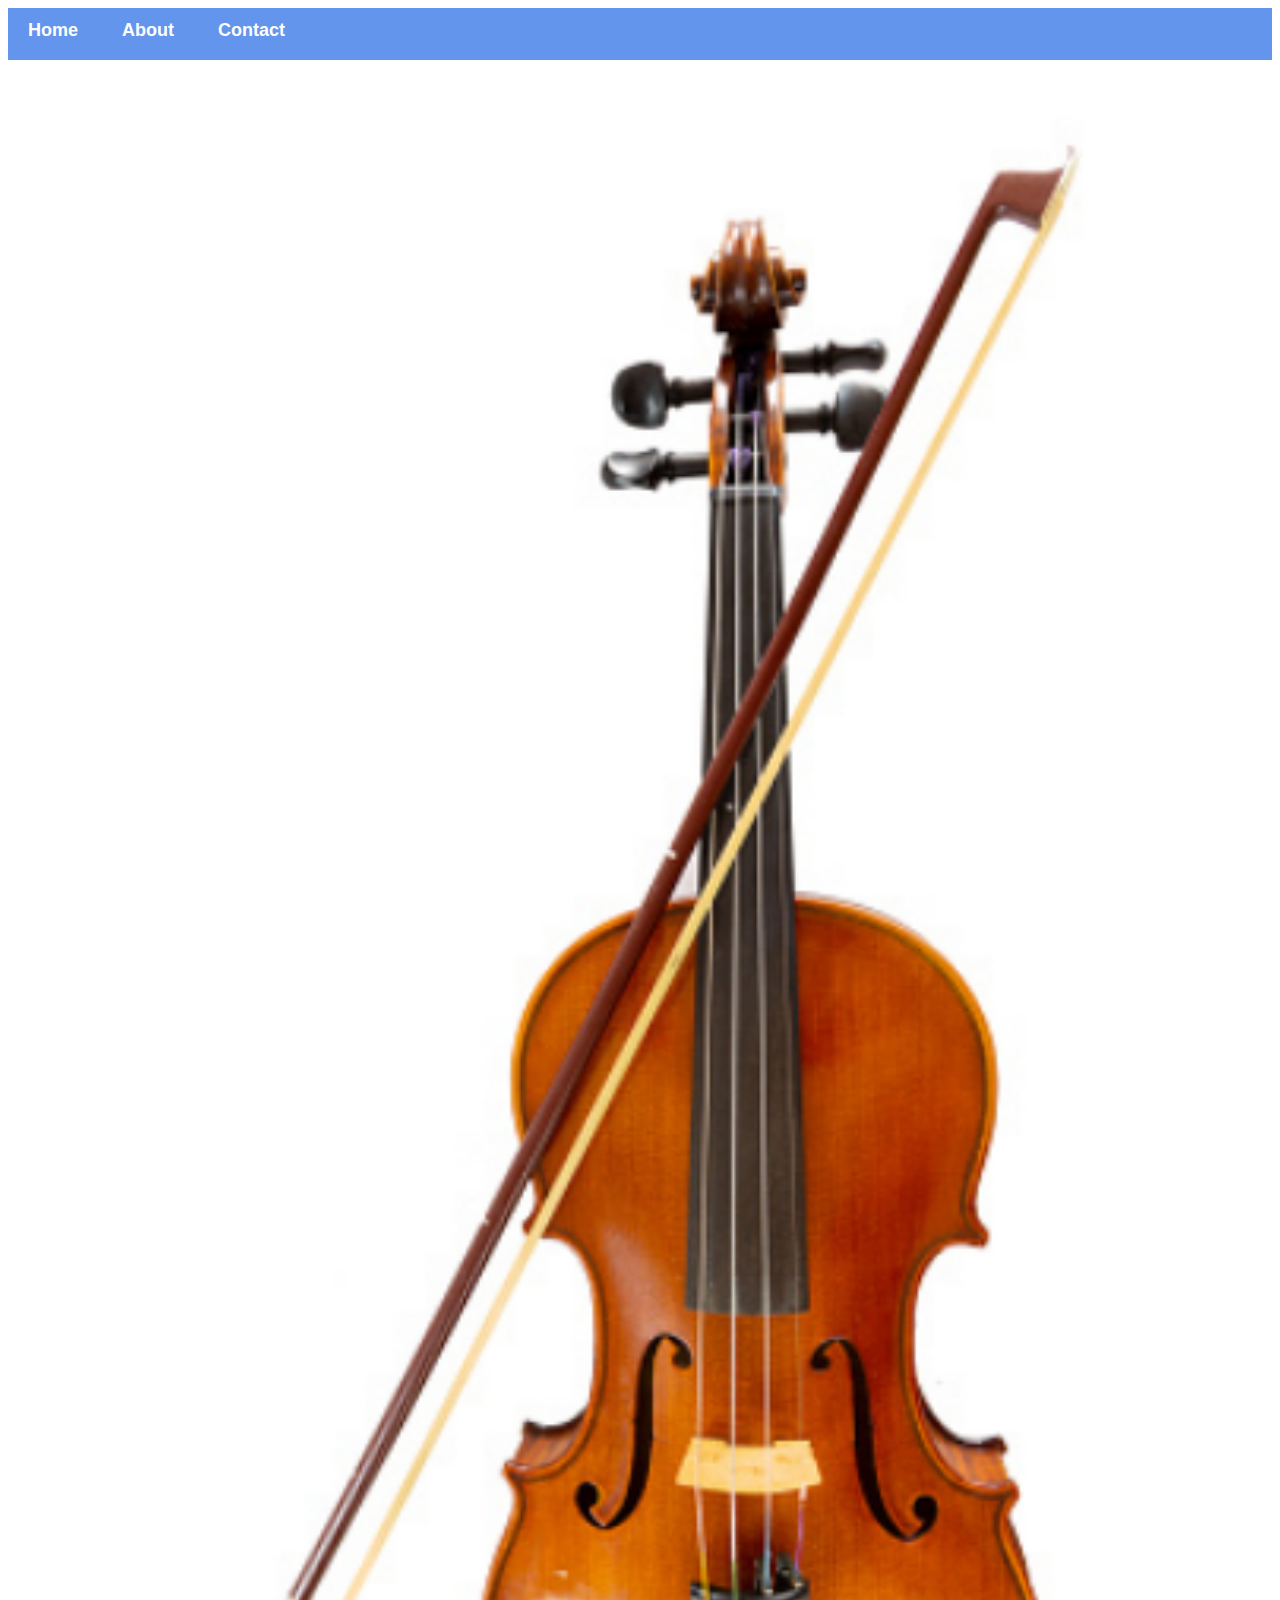
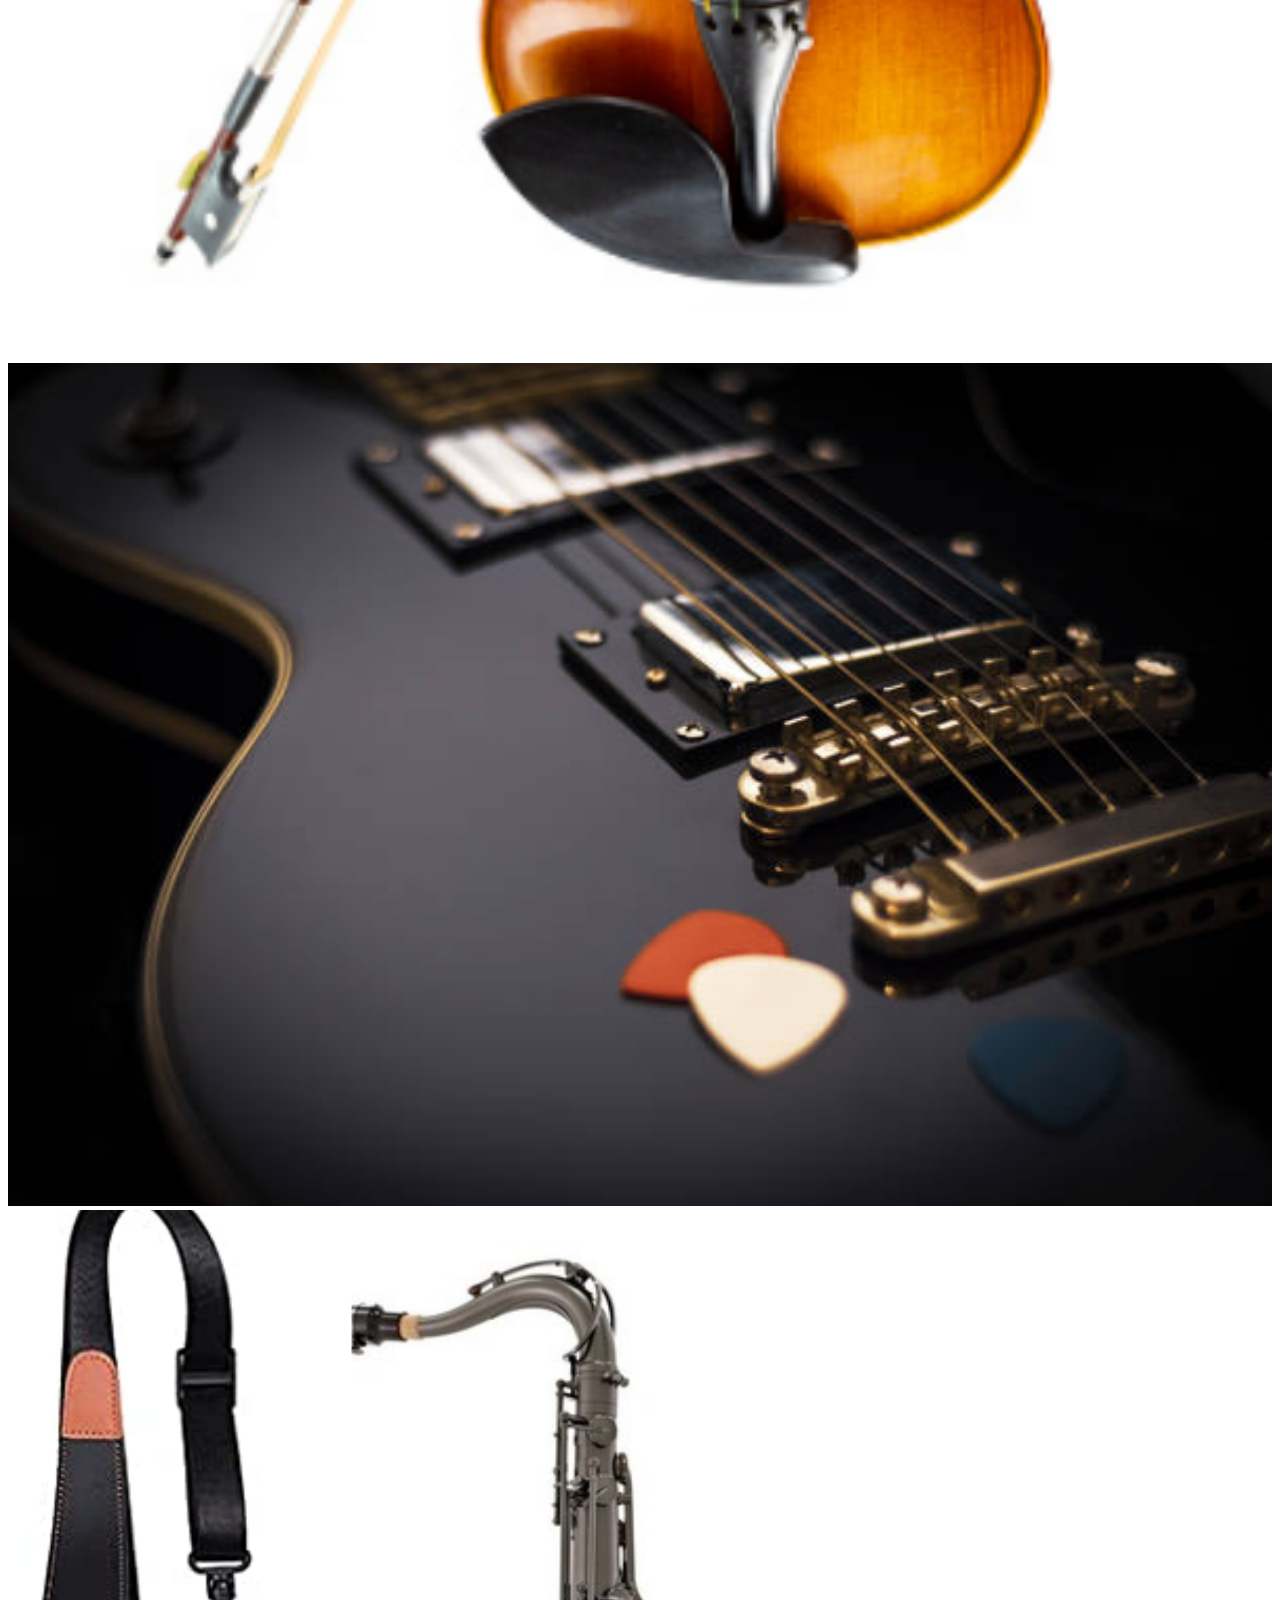
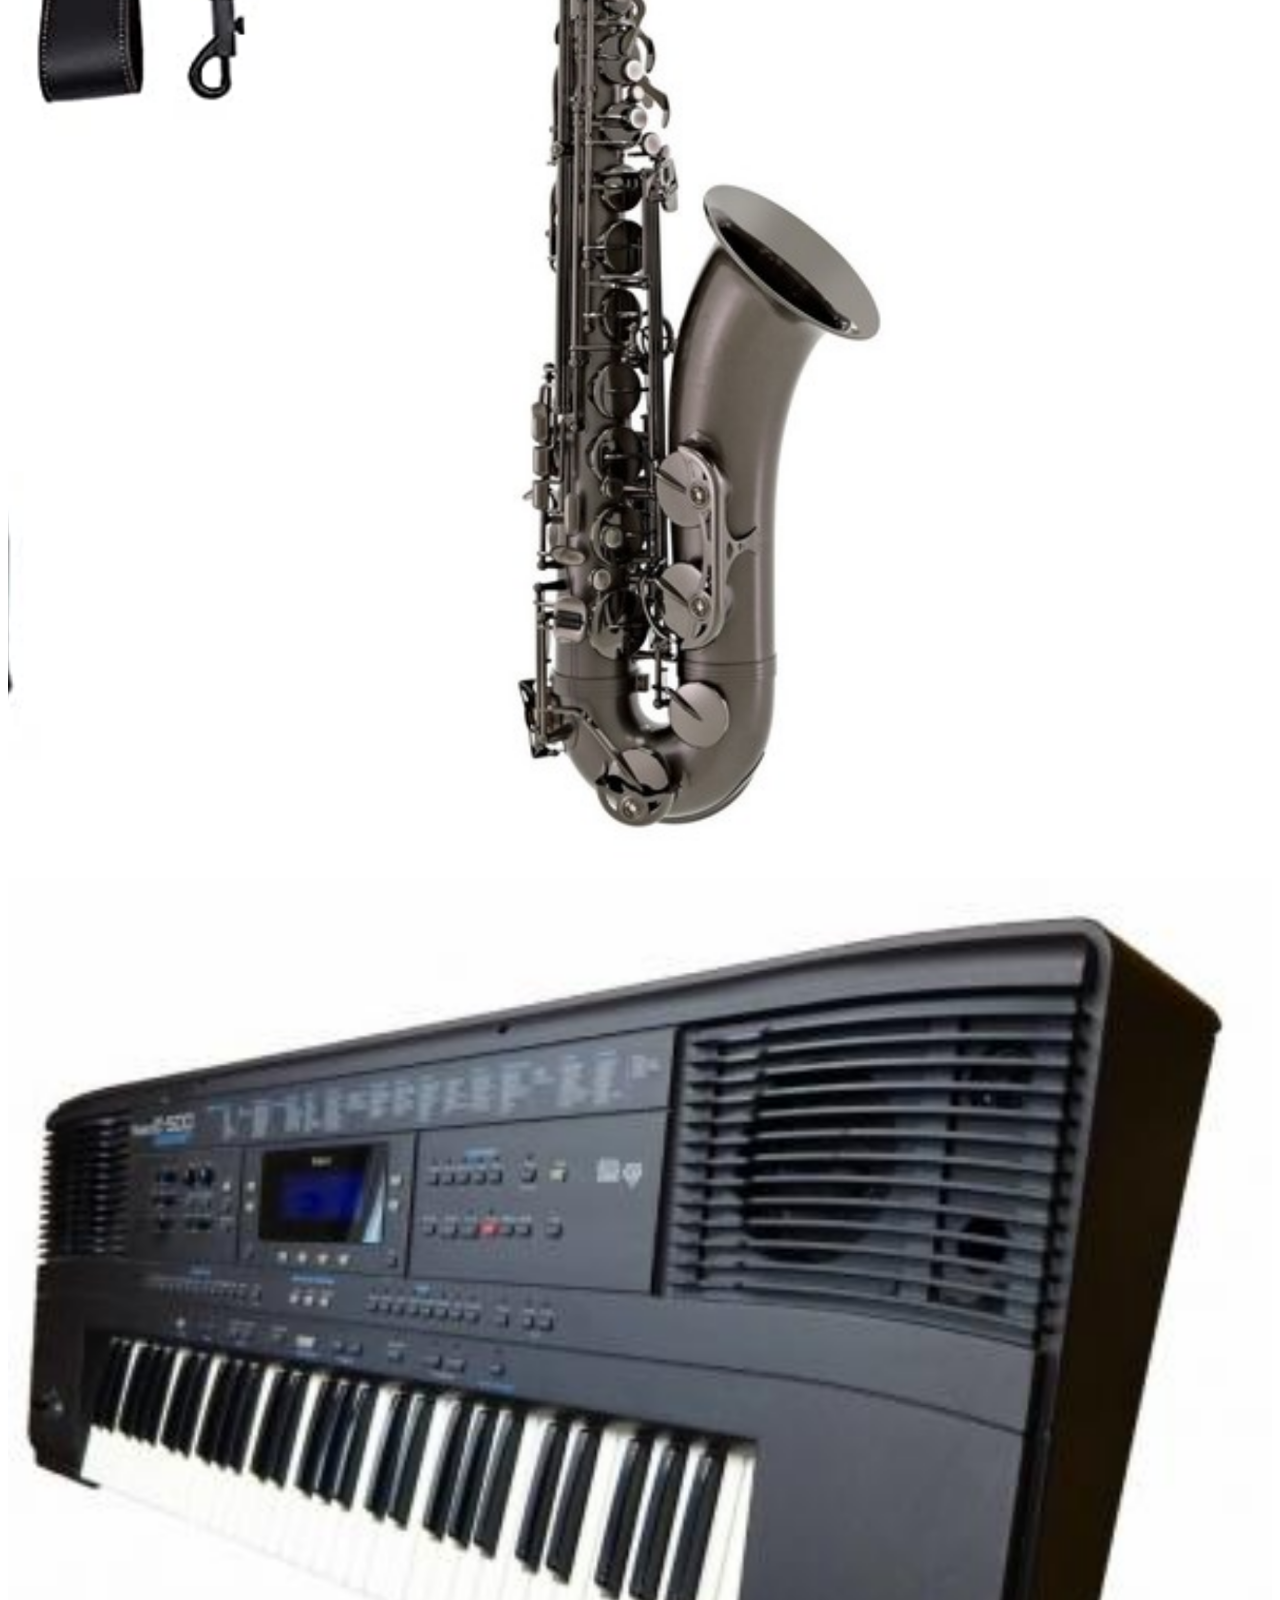
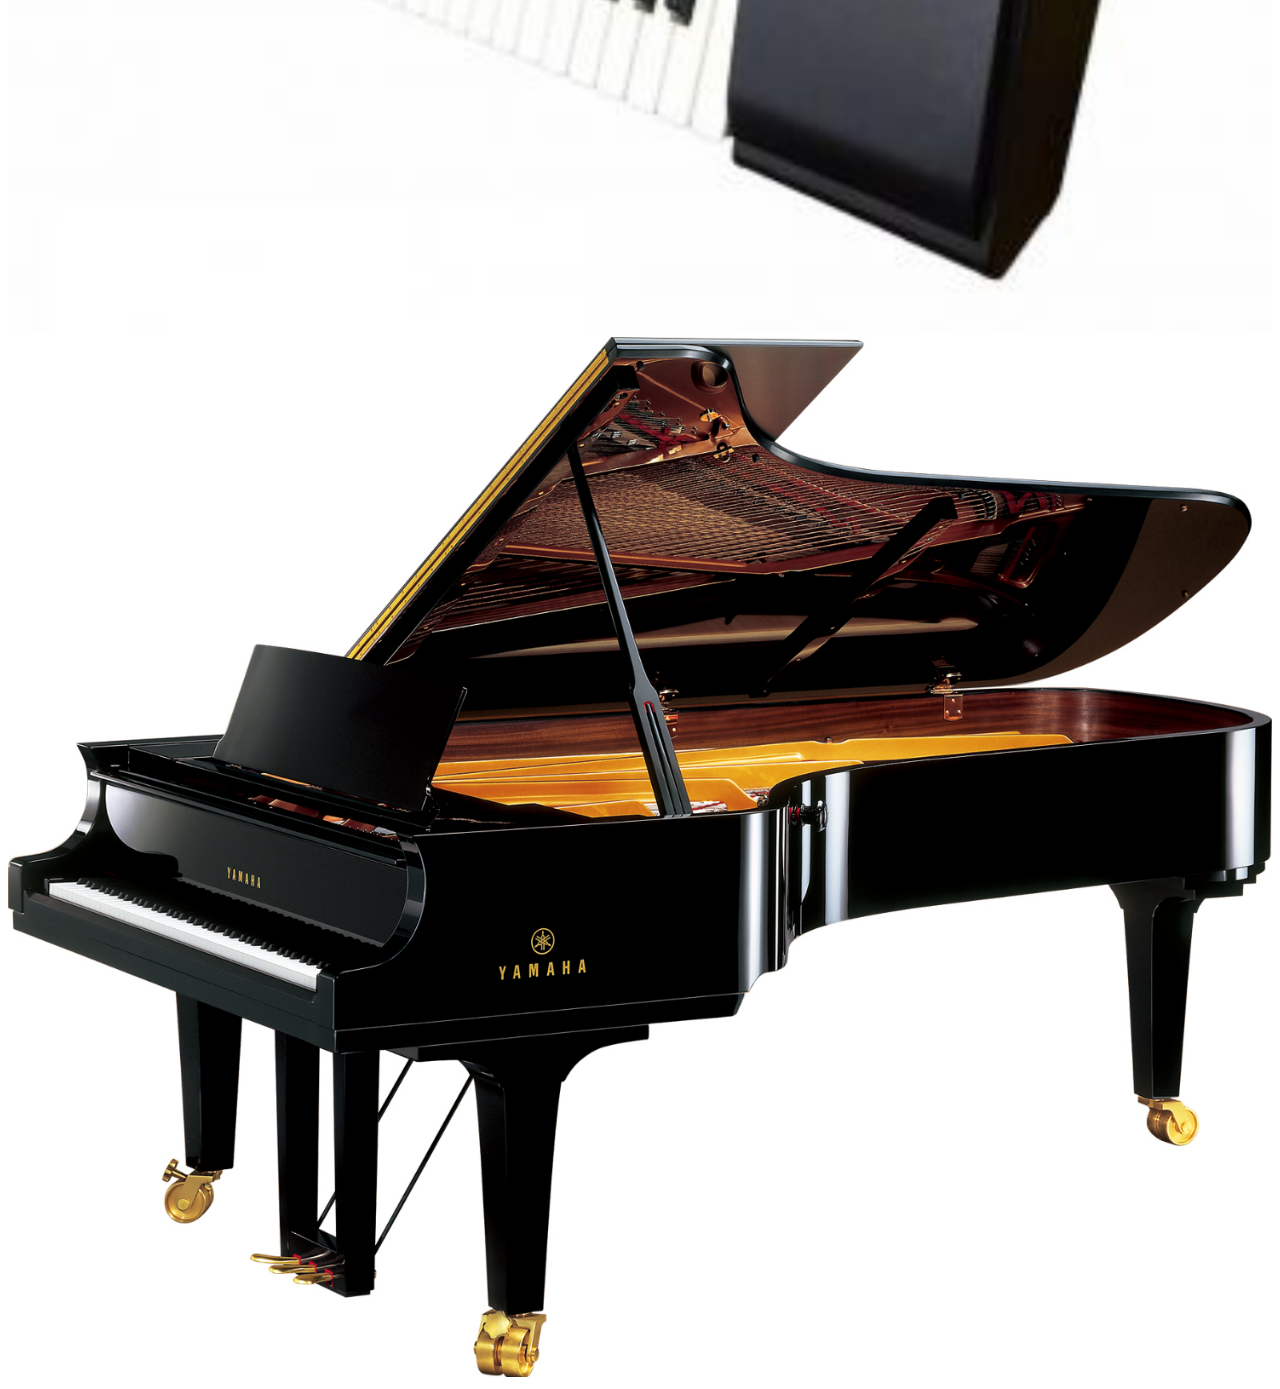
<file: index.html>
<!DOCTYPE html>
<html>
    <head>
        <link rel="stylesheet" href="style.css">

        <body>
            <div id="menu">
                <a href="index.html">Home</a>
                <a href="about.html">About</a>
                <a href="contact.html">Contact</a>
            </div>
            <div class="gallery">
                <a href="violin.html"><img src="images/violin.png"/></a>
                <a href="electricguitar.html"><img src="images/istockphoto-1125347003-612x612.jpg"/></a>
                <a href="saxophone.html"><img src="images/saxophone.png" /></a>
                <a href="electrickeyboard.html"><img src="images/roland e-500.png"/></a>
                <a href="grandpiano.html"><img src="images/piano.png"/></a>
            </div>
        </body>
    </head>
</html>
</file>
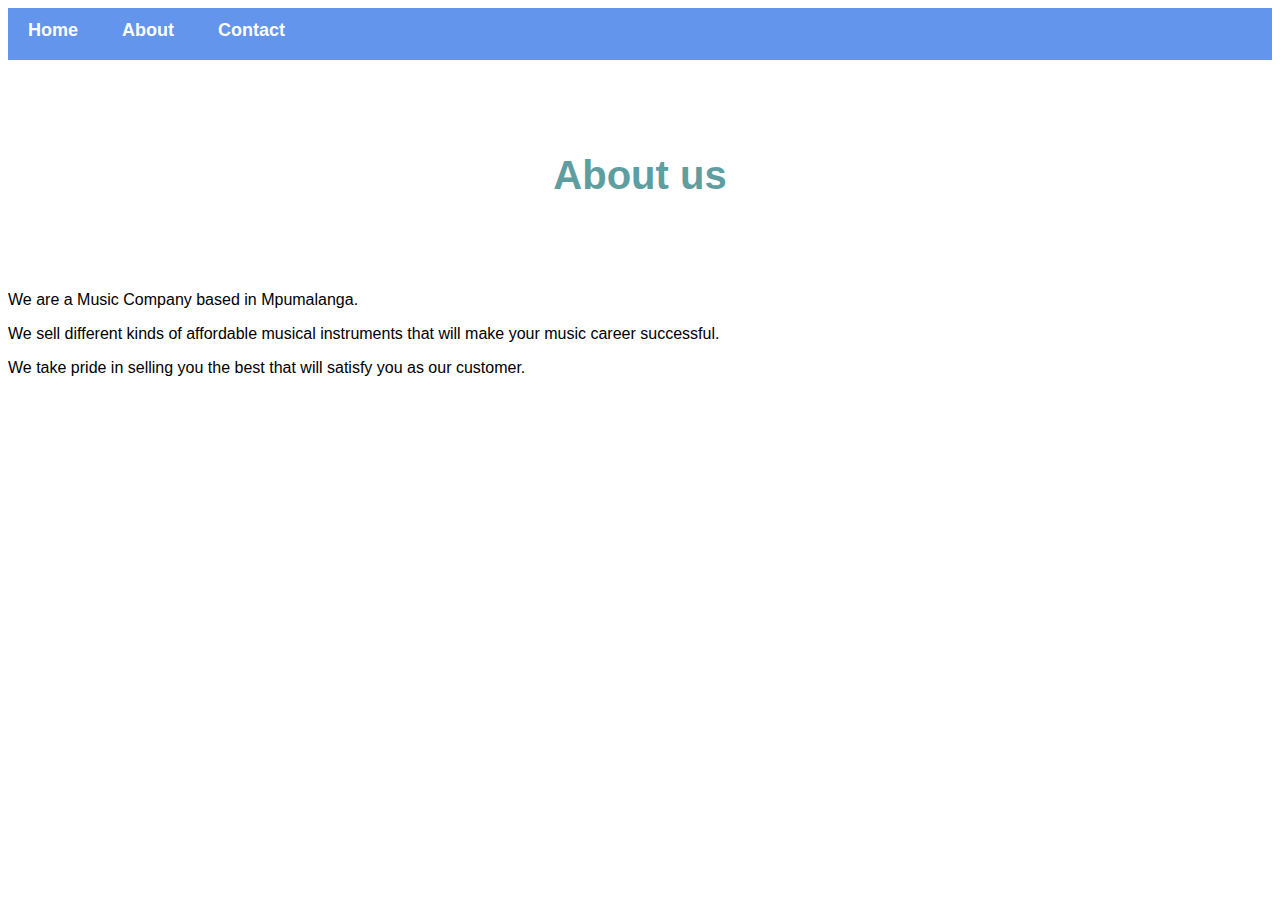
<file: about.html>
<!DOCTYPE html>
<html>
    <head>
        <link rel="stylesheet" href="style.css">

        <body>
            <div id="menu">
                <a href="index.html">Home</a>
                <a href="about.html">About</a>
                <a href="contact.html">Contact</a>
            </div>

            <h6>About us</h6>
            <p>We are a Music Company based in Mpumalanga.</p>
            <p>We sell different kinds of affordable musical instruments that will make your music career successful.</p>
            <p>We take pride in selling you the best that will satisfy you as our customer.</p>
        </body>
    </head>
</html>
</file>
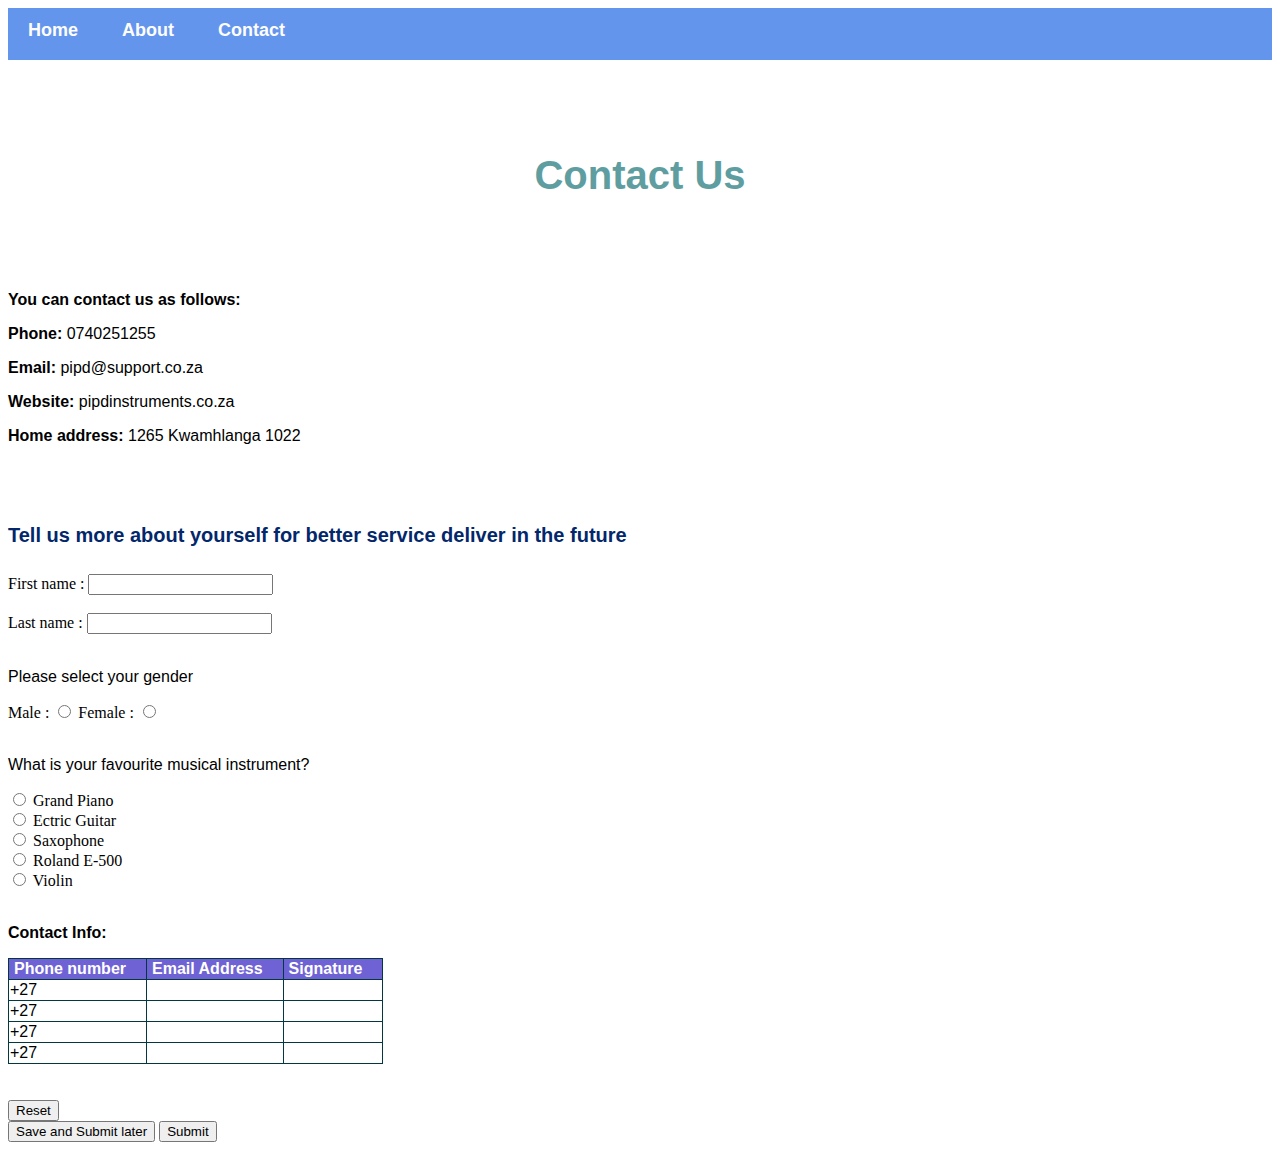
<file: contact.html>
<!DOCTYPE html>
<html>
    <head>
        <link rel="stylesheet" href="style.css">

        <body>
            <div id="menu">
                <a href="index.html">Home</a>
                <a href="about.html">About</a>
                <a href="contact.html">Contact</a>
            </div>

            <h6>Contact Us</h6>
            <p><b>You can contact us as follows:</b></p>
            <p><b>Phone:</b> 0740251255</p>
            <p><b>Email:</b> pipd@support.co.za</p>
            <p><b>Website:</b> pipdinstruments.co.za</p>
            <p><b>Home address:</b> 1265 Kwamhlanga 1022</p>
            <br/><br/>

            <h4>Tell us more about yourself for better service deliver in the future</h4>
            <form>
                <lable for="firstname">First name :</lable> <input type="text" id=firstname />
                <br/><br/>
                <label for="lastname">Last name :</label> <input type="texts" id=lastname />
                <br/> <br/>
                <p>Please select your gender</p>
                <label for="male">Male : </label>
                <input type="radio" id="male" name="gender" />
                <label for="female">Female : </label>
                <input type="radio" id="female" name="gender" />
                <br/> <br/>
                <p>What is your favourite musical instrument?</p>
                <input type="radio" id="piano" name="musicalinstrument" />
                <lable for="piano">Grand Piano </lable>
                <br/>
                <input type="radio" id="electricguitar" name="musicalinstrument" />
                <lable for="electricguitar">Ectric Guitar </lable>
                <br>
                <input type="radio" id="saxophone" name="musicalinstrument" />
                <lable for="saxophone">Saxophone </lable>
                <br/>
                <input type="radio" id="electrickeyboard" name="musicalinstrument" />
                <lable for="electrickeyboard">Roland E-500 </lable>
                <br/>
                <input type="radio" id="violin" name="musicalinstrument" />
                <label for="violin">Violin </label>
                <br/><br/>
                <p><b>Contact Info:</b></p>
            <table border="1" > 
                <tr>
                    <th>Phone number</th>
                    <th>Email Address</th>
                    <th>Signature</th>
                </tr>
                <tr>
                    <td>+27</td>
                    <td></td>
                    <td></td>
                </tr>
                <tr>
                    <td>+27</td>
                    <td></td>
                    <td></td>
                </tr>
                <tr>
                    <td>+27</td>
                    <td></td>
                    <td></td>
                </tr>
                <tr>
                    <td>+27</td>
                    <td></td>
                    <td></td>
                </tr>
            </table>
            <br/><br/>
                <input type="submit" value="Reset" />
                <br/>
                <input type="submit" value="Save and Submit later" />
                <input type="submit" value="Submit" />
             </form>    
        </body>
    </head>
</html>
</file>
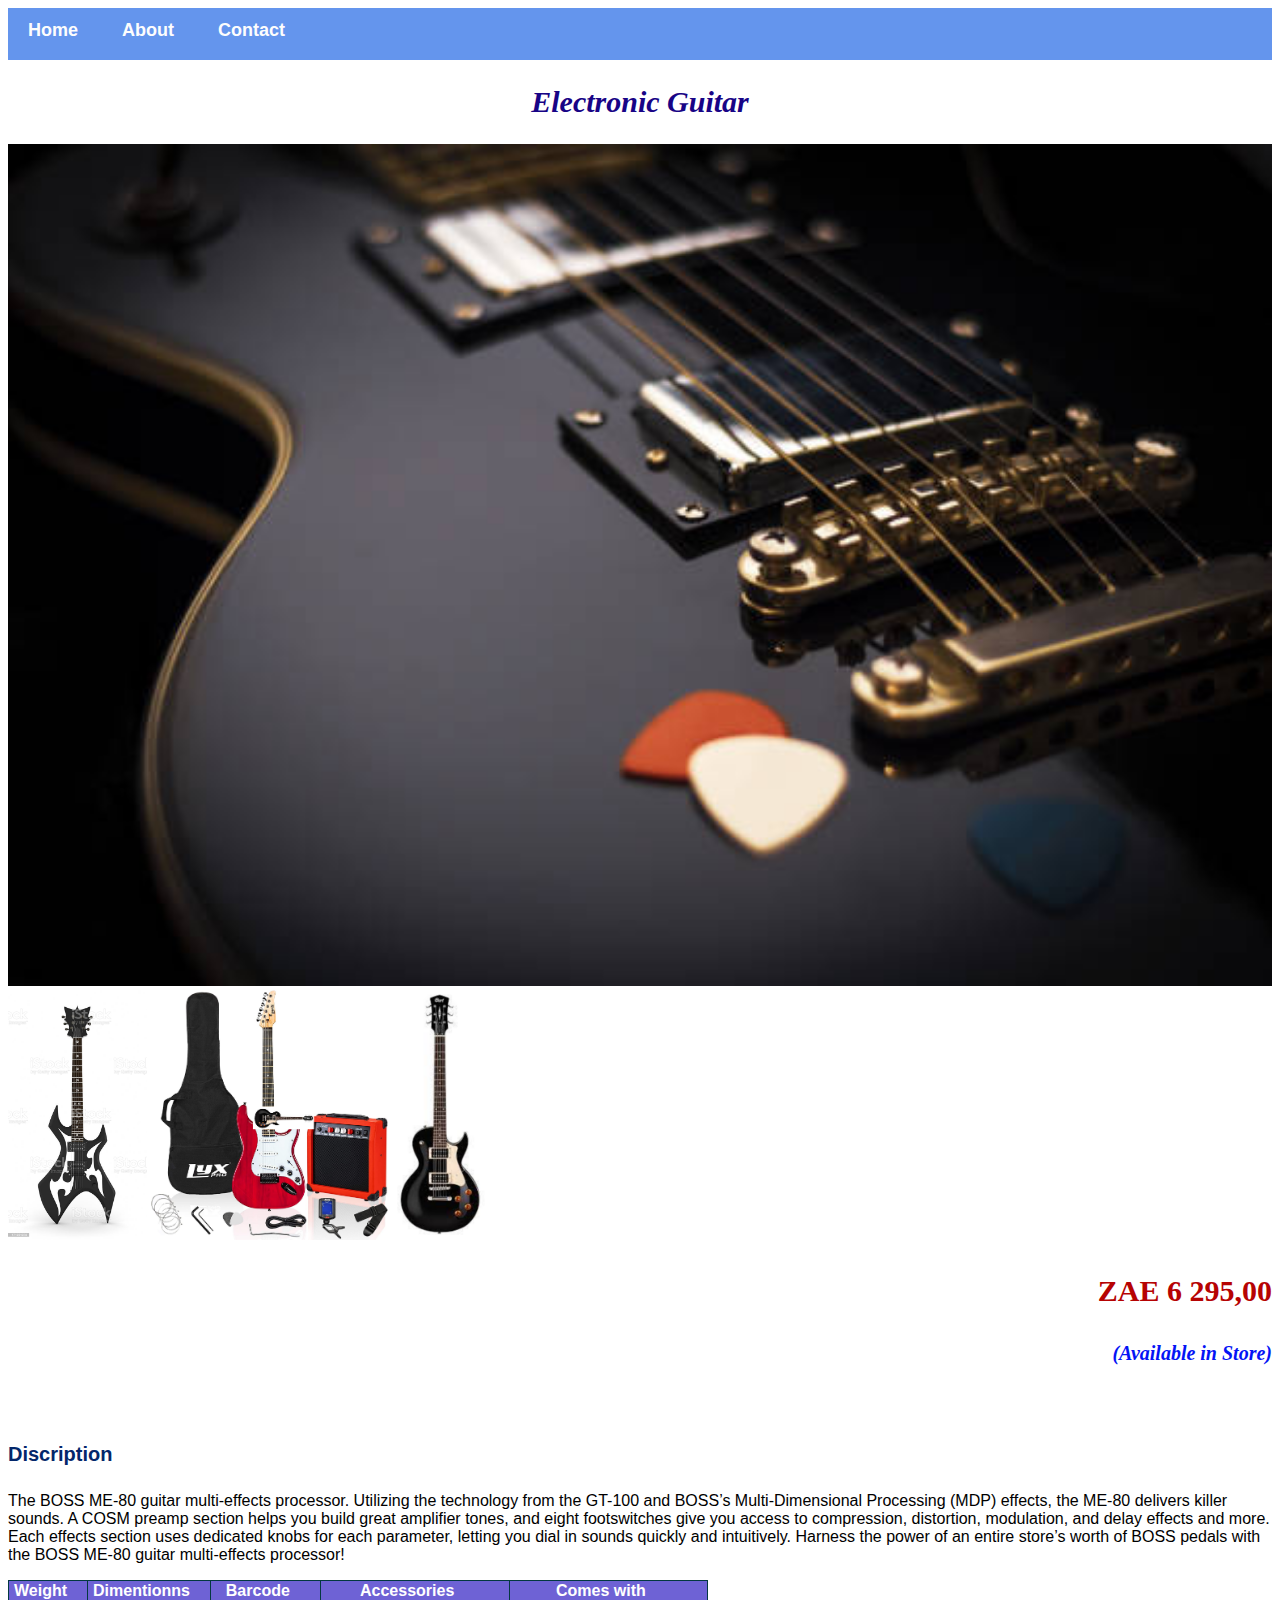
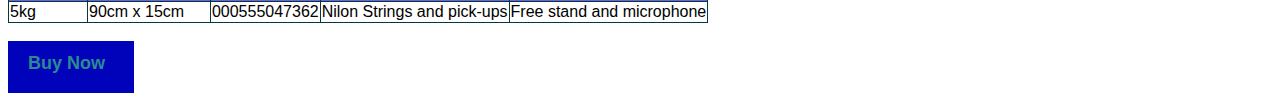
<file: electricguitar.html>
<!DOCTYPE html>
<html>
    <head>
        <link rel="stylesheet" href="style.css">

        <body>
            <div id="menu">
                <a href="index.html">Home</a>
                <a href="about.html">About</a>
                <a href="contact.html">Contact</a>
            </div>
            <h2>Electronic Guitar</h2>
            <div class="gallery">
                <img src="images/istockphoto-1125347003-612x612.jpg" />
            </div>
            <img src="images/guitar-1.png" height="250" />
            <img src="images/guitar-2.png" height="250" />
            <img src="images/guitar-3.png" height="250" />
            <h3>ZAE 6 295,00</h3>
            <h5>(Available in Store)</h5>
            <br/>
            <h4>Discription</h4>
            <p>The BOSS ME-80 guitar multi-effects processor. Utilizing the technology from the GT-100 and BOSS’s Multi-Dimensional Processing (MDP) effects, the ME-80 delivers killer sounds. A COSM preamp section helps you build great amplifier tones, and eight footswitches give you access to compression, distortion, modulation, and delay effects and more. Each effects section uses dedicated knobs for each parameter, letting you dial in sounds quickly and intuitively. Harness the power of an entire store’s worth of BOSS pedals with the BOSS ME-80 guitar multi-effects processor!</p>

            <table border="1" > 
                <tr>
                    <th>Weight</th>
                    <th>Dimentionns</th>
                    <th>Barcode</th>
                    <th>Accessories</th>
                    <th>Comes with</th>
                </tr>
                <tr>
                    <td>5kg</td>
                    <td>90cm x 15cm</td>
                    <td>000555047362</td>
                    <td>Nilon Strings and pick-ups</td>
                    <td>Free stand and microphone</td>
                </tr>
            </table>
            <br/>
            <div id="buynow">
                <a href="#">Buy Now</a>
            </div>

        </body>
    </head>
</html>
</file>
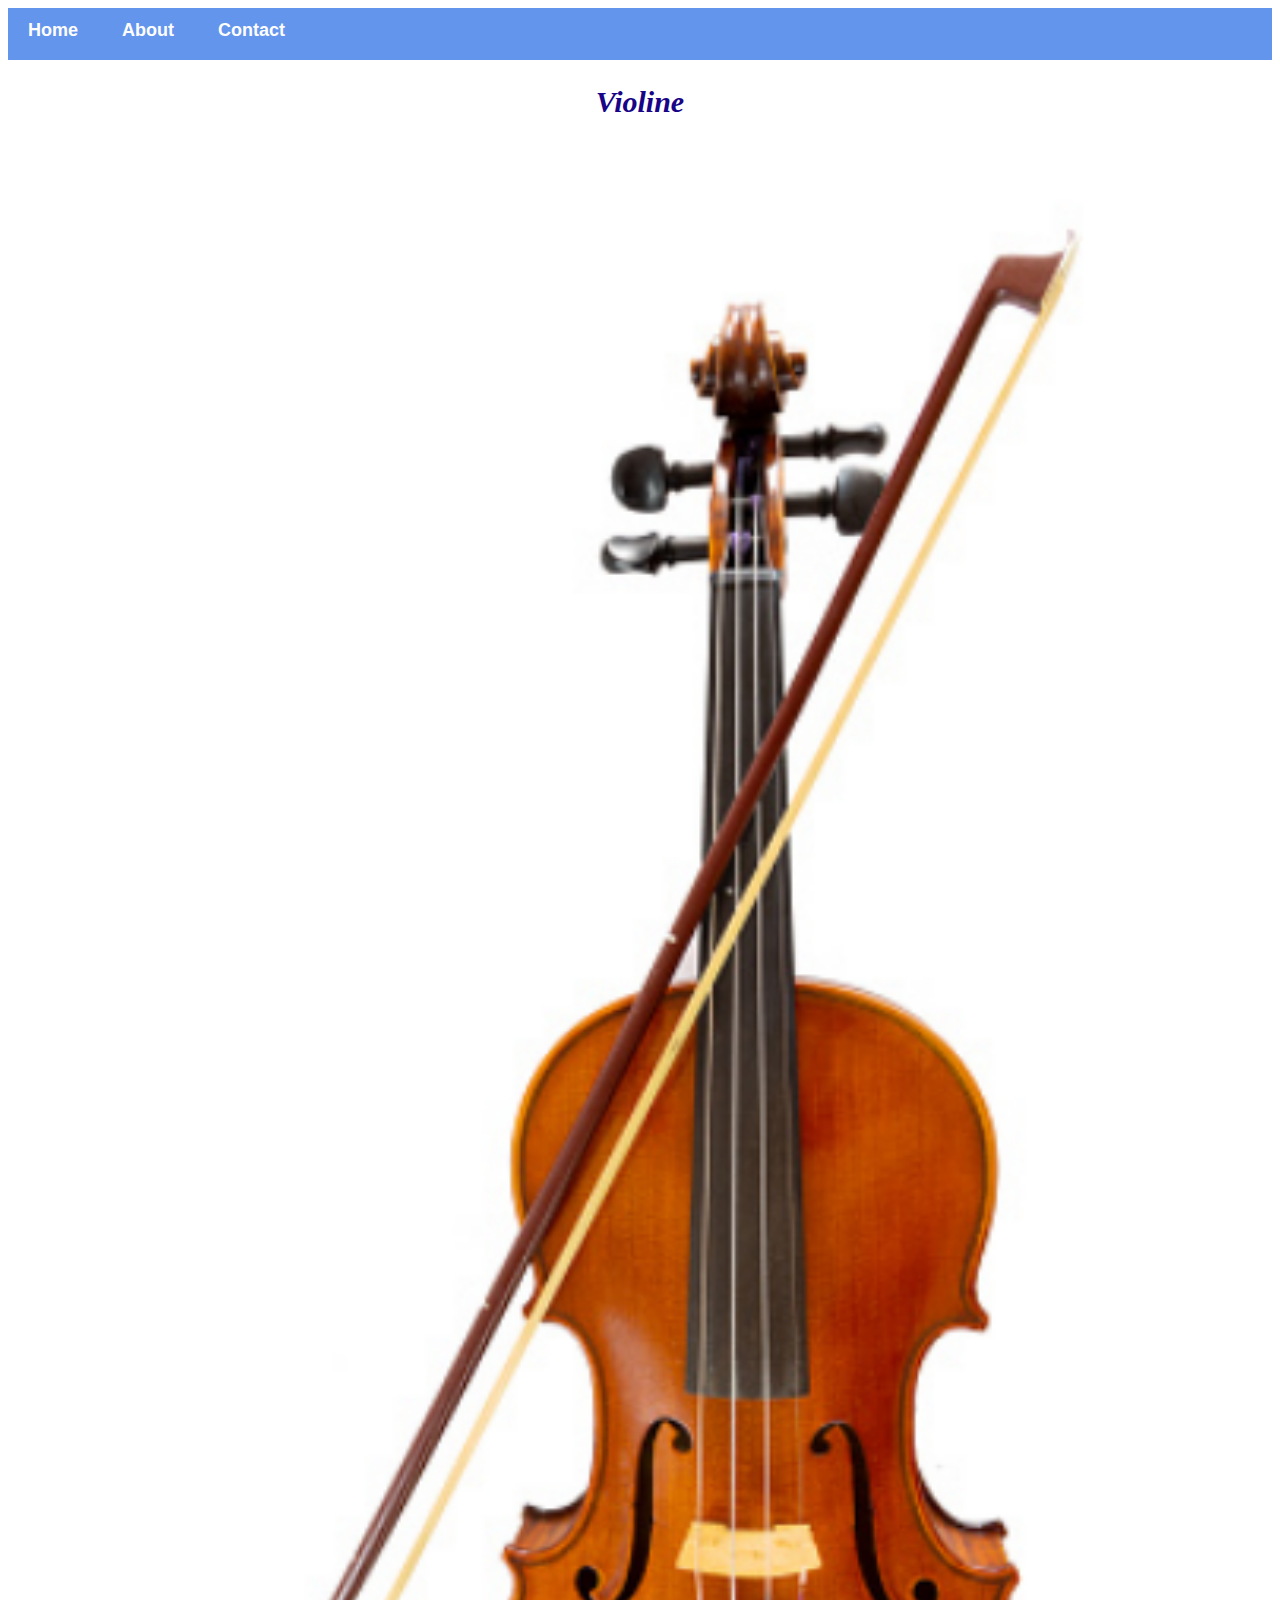
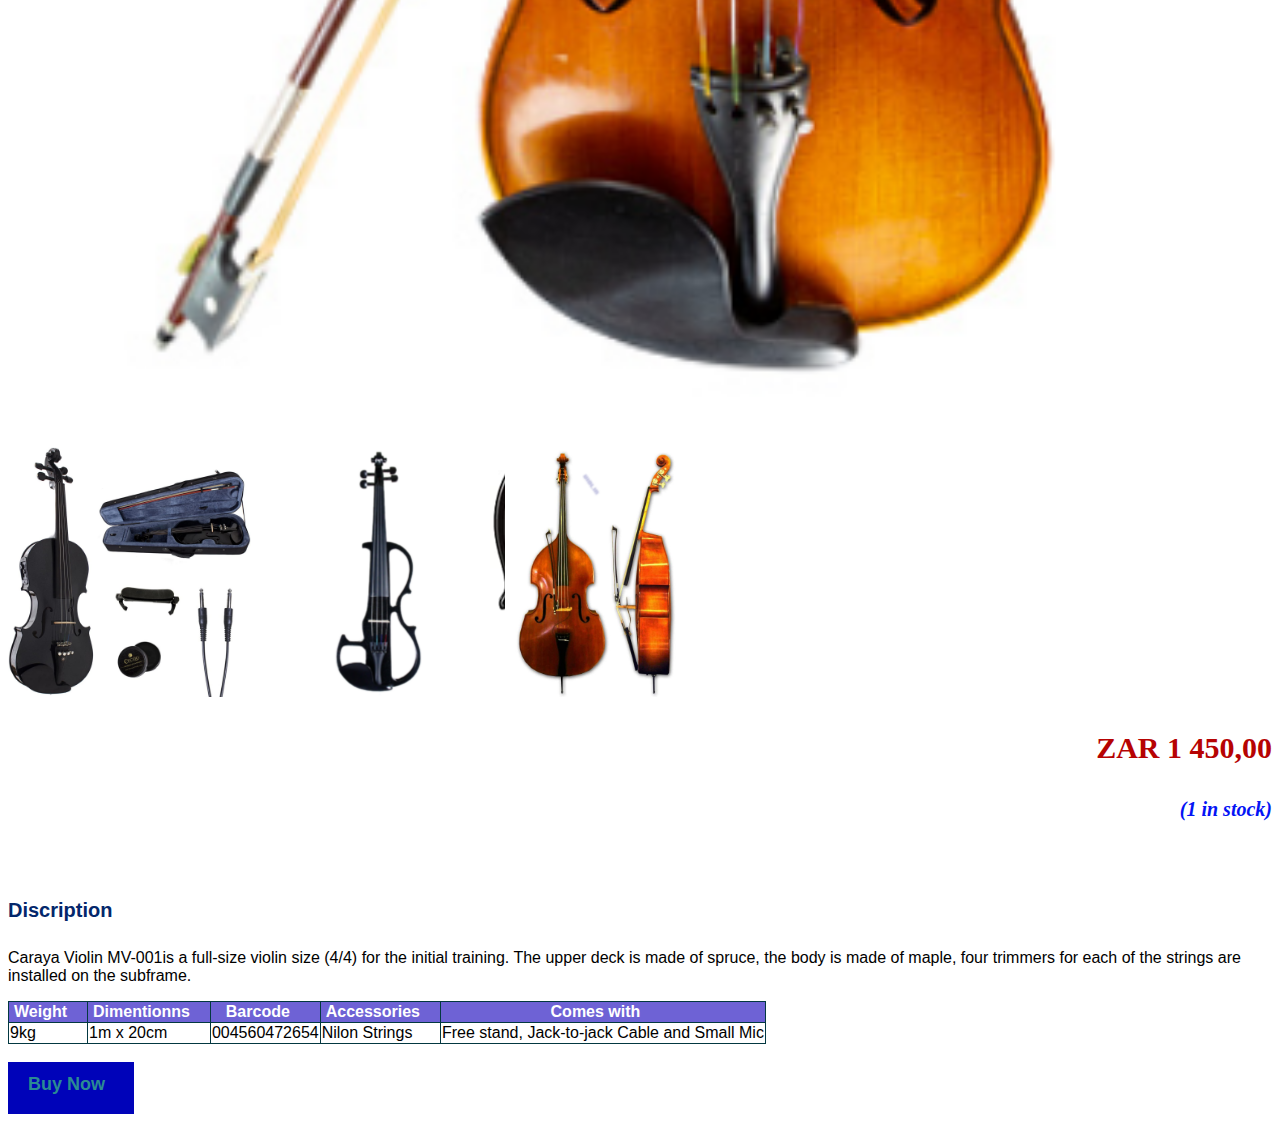
<file: violin.html>
<!DOCTYPE html>
<html>
    <head>
        <link rel="stylesheet" href="style.css">

        <body>
            <div id="menu">
                <a href="index.html">Home</a>
                <a href="about.html">About</a>
                <a href="contact.html">Contact</a>
            </div>
            <h2>Violine</h2>
            <div class="gallery">
                <img src="images/violin.png"/>

            </div>
                <img src="images/violin-1.png" height="250"/>
                <img src="images/violin-2.png" height="250"/>
                <img src="images/violin-3.png" height="250"/>
                <h3>ZAR 1 450,00</h3>
                <h5>(1 in stock)</h5>
                <br/>
                <h4>Discription</h4>
                <p>Caraya Violin MV-001is a full-size violin size (4/4) for the initial training. The upper deck is made of spruce, the body is made of maple, four trimmers for each of the strings are installed on the subframe.</p>
                <table border="1" > 
                    <tr>
                        <th>Weight</th>
                        <th>Dimentionns</th>
                        <th>Barcode</th>
                        <th>Accessories</th>
                        <th>Comes with</th>
                    </tr>
                    <tr>
                        <td>9kg</td>
                        <td>1m x 20cm</td>
                        <td>004560472654</td>
                        <td>Nilon Strings</td>
                        <td>Free stand, Jack-to-jack Cable and Small Mic</td>
                    </tr>
                </table>
                <br/>
                <div id="buynow">
                    <a href="#">Buy Now</a>
                </div>
    </head>
</html>
</file>
<file: style.css>
.gallery img{
    width: 100%;
}

h2{
    font-family:Georgia, 'Times New Roman', Times, serif;
    text-align: center;
    font-size: 30px;
    color: rgb(24, 4, 134);
    font-style: italic;
}
h3{
    font-family:Georgia, 'Times New Roman', Times, serif;
    text-align: right;
    font-size: 30px;
    color: rgb(182, 3, 3);
    font-style: normal;
}

h4{
    font-family: Arial, Helvetica, sans-serif;
    font-size: 20px;
    font-style: bold;
    color: rgb(3, 39, 107);
}

h5{
    font-family:Georgia, 'Times New Roman', Times, serif;
    text-align: right;
    font-size: 20px;
    color: rgb(4, 20, 245);
    font-style: italic;
}

h6{
    font-family:Arial, Helvetica, sans-serif;
    text-align: center;
    font-size: 40px;
    color:cadetblue;
    font-weight: 600;
}

p{
    font-family: Arial, Helvetica, sans-serif;
}

#menu{
    width: 100%;
    height: 40px;
    background-color: cornflowerblue;
    padding-top: 12px;
}

#menu a{
    font-family: Arial, Helvetica, sans-serif;
    font-size: 18px;
    font-weight: 800;
}

#menu a{
    padding-right: 20px;
    padding-left: 20px;
}

a{   text-decoration: none;
     color: #fdfdfd;
     
}

#menu a:hover{
    color: #cddfff;
}

table{
    font-family:Arial, Helvetica, sans-serif;
    border-collapse: collapse;
    border-width: 1px;
    border-style: solid;
    border-color: #033841;
}
th{
    font-weight: 800;
    background-color: #2311c0a8;
    color: white;
    padding-right: 20px;
    padding-left: 5px;
}

#buynow{
    width: 10%;
    height: 40px;
    background-color: rgb(0, 3, 185);
    padding-top: 12px;
}

#buynow a{
    font-family: Arial, Helvetica, sans-serif;
    font-size: 18px;
    font-weight: 800;
    color:rgb(43, 139, 146);
}

#buynow a{
    padding-right: 20px;
    padding-left: 20px;
}

#buynow a:hover{
    color: red;
}
</file>
